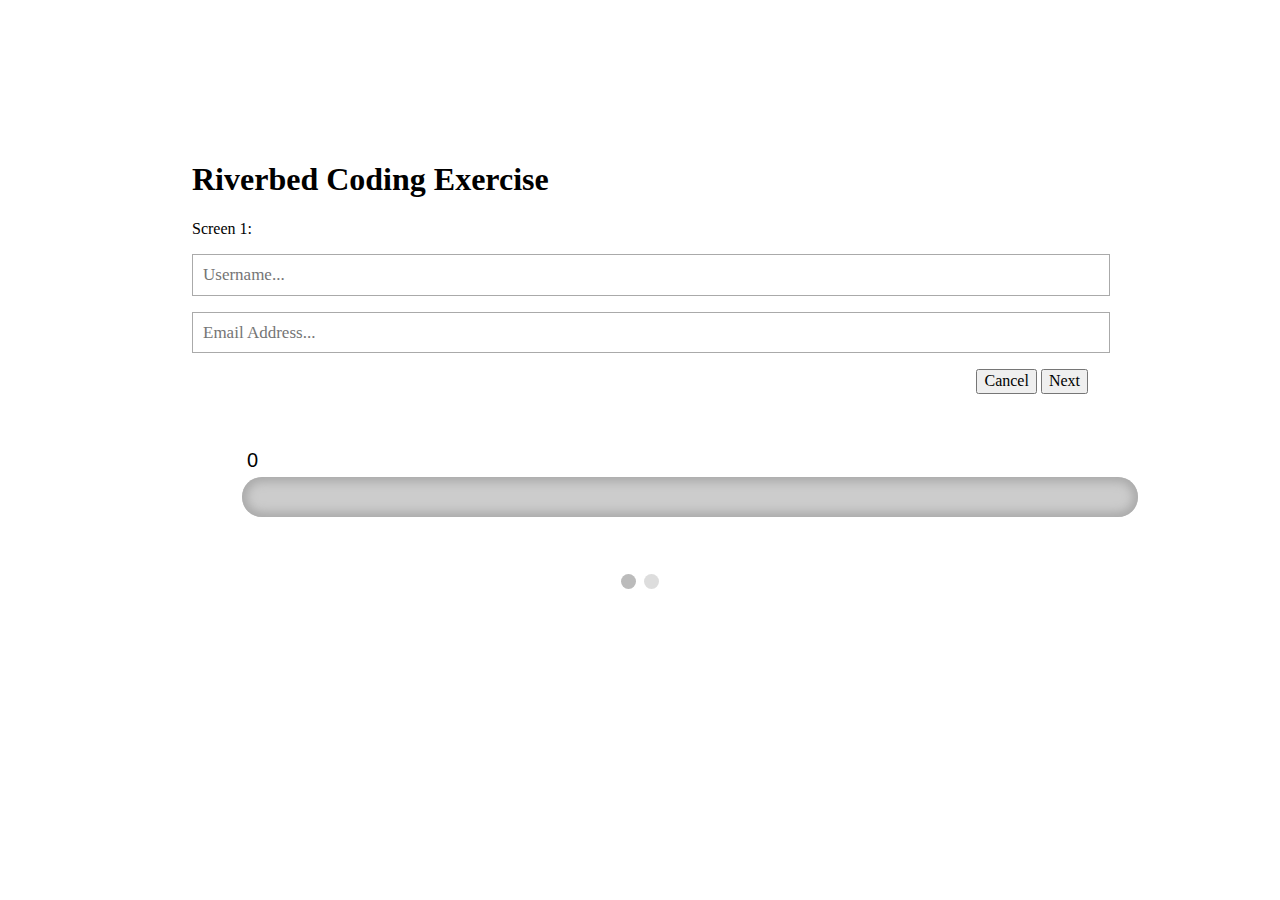
<file: Front End - Copy/index.html>
<!doctype html>

    <head>
        <meta charset="utf-8">
        <meta http-equiv="X-UA-Compatible" content="IE=edge,chrome=1">
        <title>Riverbed Coding Exercise</title>
        <meta name="description" content="">
		<meta name="viewport" content="width=device-width, initial-scale=1, shrink-to-fit=no">

		<link rel="manifest" href="site.webmanifest">
		<link rel="apple-touch-icon" href="icon.png">
		<!-- Place favicon.ico in the root directory -->

		<link rel="stylesheet" href="css/normalize.css">
		<link rel="stylesheet" href="css/main.css">
		</head>

		<body>

	<form id="regForm" action="">

		<h1>Riverbed Coding Exercise</h1>

		<!-- One "tab" for each step in the form: -->
		<div class="tab">Screen 1:
		  <p><input id="uname" class="totalFields" placeholder="Username..." name="username" oninput="this.className = 'totalFields completedFields'; validateName(); progressMade();"></p>
		  <p><input id="emailAdd" class="totalFields" placeholder="Email Address..." name="email" oninput="this.className = 'totalFields completedFields';" onchange="validateEmail(); progressMade();"></p>
		</div>

		<div class="tab">Screen 2:
		  <p><input id="numberCent" class="totalFields" type="text" pattern="[0-9]{3}" placeholder="Enter integer 1-100..." name="numberCent" oninput="this.className = 'totalFields completedFields'; validateNumb(); progressMade();"></p>
		  <select id="selectWisely" class="totalFields" name="selectBox" onchange="this.className = 'totalFields completedFields'; progressMade(); validateSelect();">
			<option value="" selected>I am not ready to submit my information</option> 
			<option value="confirmReady" name="confirmation">I am ready to submit my information</option>
		  </select>
		</div>

		<!-- oninput="this.className = ''" -->

		<div style="overflow:auto;">
		  <div style="float:right;">
		  	<button type="button" id="prevBtn" onclick="nextPrev(-1)">Previous</button>
		  	<button type="button" onclick="this.form.reset()">Cancel</button>
		    <button type="button" id="nextBtn" onclick="nextPrev(1); validateEmail();">Next</button>
		  </div>
		</div>

		<progress id="progressBar" value="0" max="100"></progress>

		<!-- Circles which indicates the steps of the form: -->
		<div style="text-align:center;margin-top:40px;">
		  <span class="step"></span>
		  <span class="step"></span>

		</div>

	</form>





  <script src="js/vendor/modernizr-3.6.0.min.js"></script>
  <script src="js/main.js"></script>

</body>

</html>
</file>
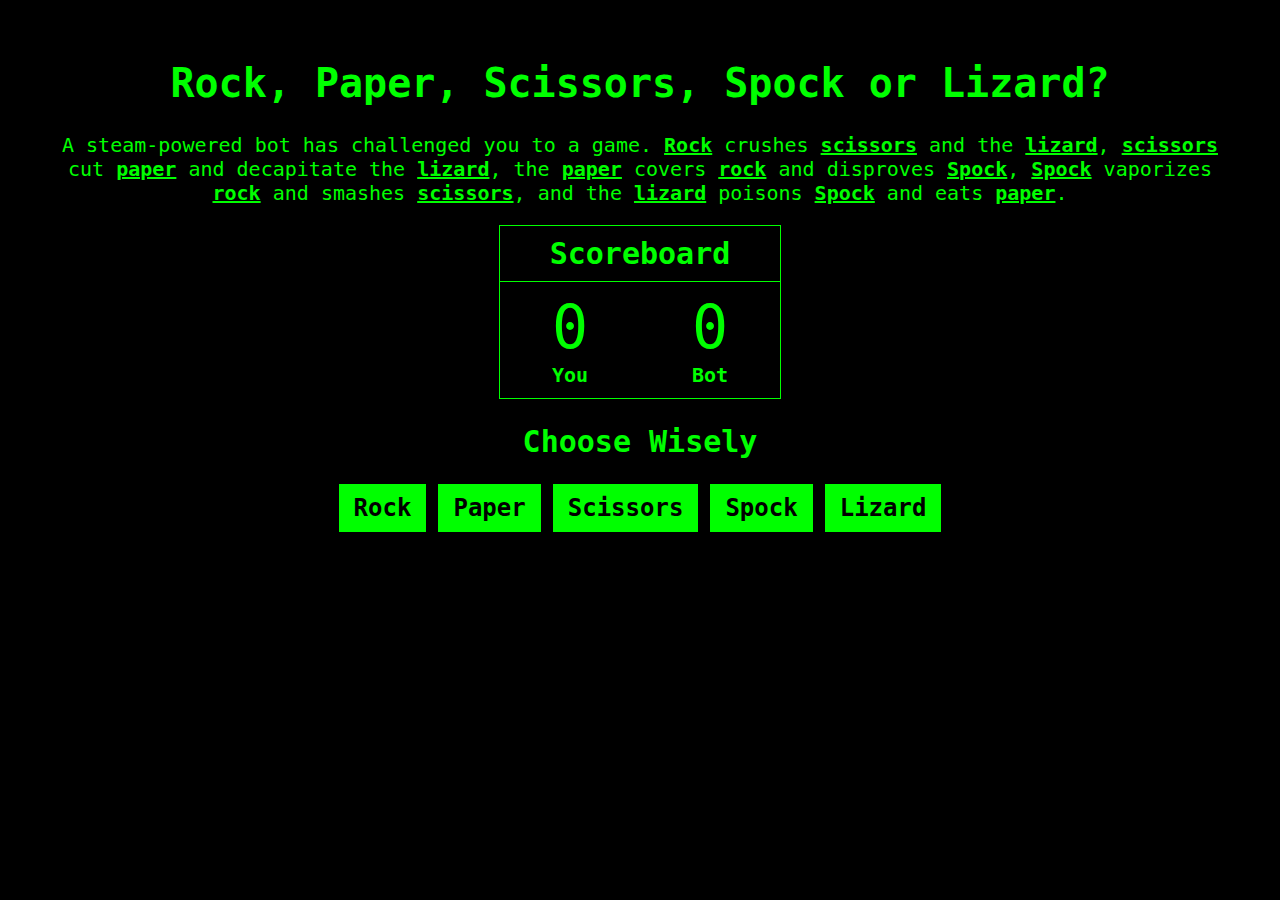
<file: rock_paper_scissors_Spock_lizard/index.html>
<!DOCTYPE html>
<html>

<head>

	<meta charset="UTF-8">

	<title>Parchment, Stone, Blade, Vulcan, or Reptile?</title>
	<link rel="stylesheet" href="css/normalize.css">
	<link rel="stylesheet" href="css/main.css">

</head>

<body>

<h1>Rock, Paper, Scissors, Spock or Lizard?</h1>

<p>A steam-powered bot has challenged you to a game. <strong>Rock</strong> crushes <strong>scissors</strong> and the <strong>lizard</strong>, <strong>scissors</strong> cut <strong>paper</strong> and decapitate the <strong>lizard</strong>, the <strong>paper</strong> covers <strong>rock</strong> and disproves <strong>Spock</strong>, <strong>Spock</strong> vaporizes <strong>rock</strong> and smashes <strong>scissors</strong>, and the <strong>lizard</strong> poisons <strong>Spock</strong> and eats <strong>paper</strong>.</p>

<div class="scoreboard">
  <h2>Scoreboard</h2>
  <table>
    <tbody>
      <tr>
        <td id="humanScore">0</td>
        <td id="computerScore">0</td>
      </tr>
    </tbody>
    <tfoot>
      <tr>
        <th>You</th>
        <th>Bot</th>
      </tr>
    </tfoot>
  </table>
</div>

<h2>Choose Wisely</h2>

<button id="rock">Rock</button>

<button id="paper">Paper</button>

<button id="scissors">Scissors</button>

<button id="Spock">Spock</button>

<button id="lizard">Lizard</button>


<div id="status"></div>

 <script src="js/main.js"></script>

</body>

</html>
</file>
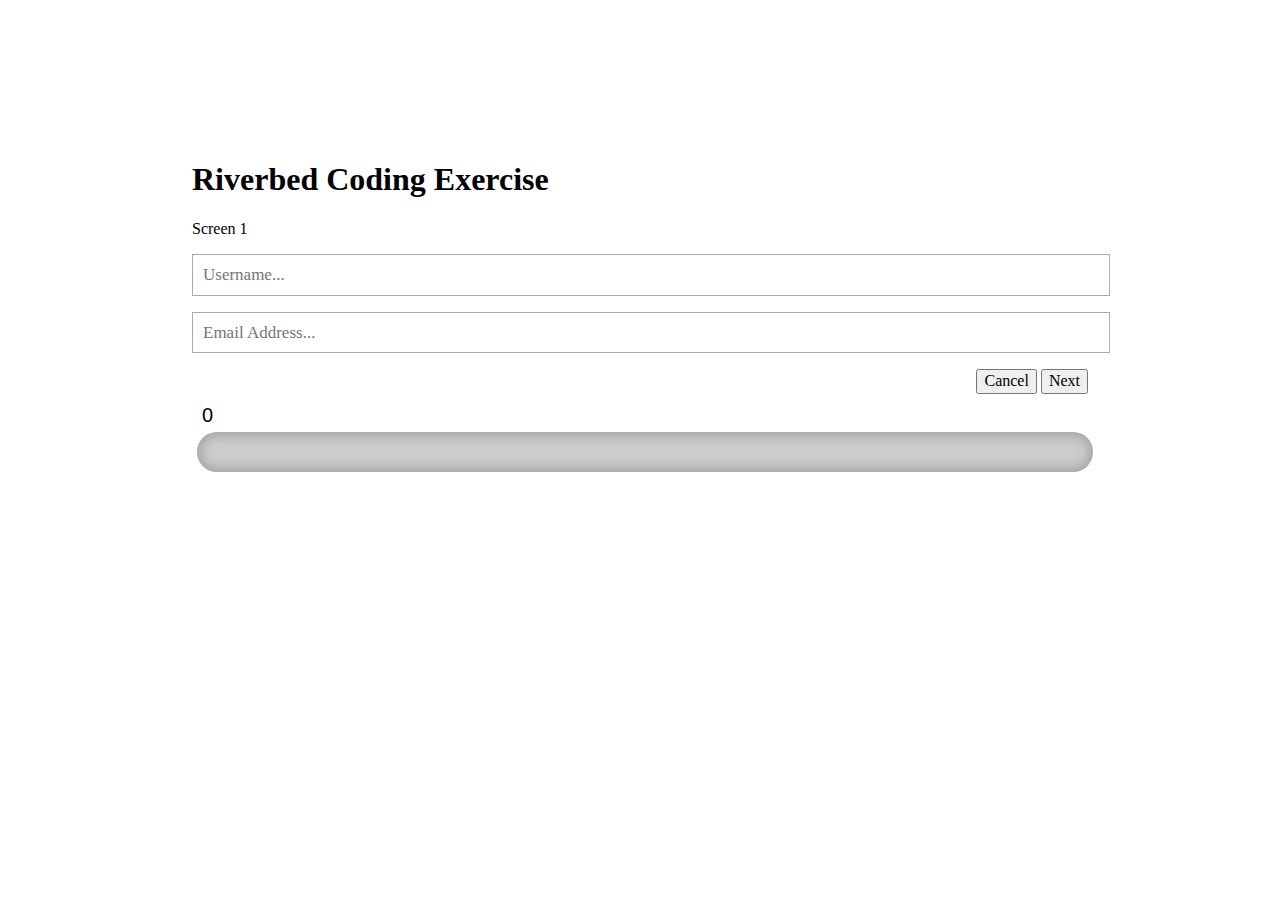
<file: redo/redo.html>
<!doctype html>

    <head>
        <meta charset="utf-8">
        <meta http-equiv="X-UA-Compatible" content="IE=edge,chrome=1">
        <title>Riverbed Coding Exercise</title>
        <meta name="description" content="">
    <meta name="viewport" content="width=device-width, initial-scale=1, shrink-to-fit=no">

    <link rel="manifest" href="site.webmanifest">
    <link rel="apple-touch-icon" href="icon.png">
    <!-- Place favicon.ico in the root directory -->

    <link rel="stylesheet" href="css/normalize.css">
    <link rel="stylesheet" href="css/main.css">
    </head>

    <body>

<form id="regForm" method="POST" action="">

<h1>Riverbed Coding Exercise</h1>

<!-- One "tab" for each step in the form (in this case two, but this is scalable: -->
<div class="tab">Screen 1
  <p><input id="uname" class="question" placeholder="Username..."></p>
  <p><input id="emailAdd" class="question" placeholder="Email Address..."></p>
</div>

<div class="tab">Screen 2
  <p><input id="numberCent" class="question" placeholder="Enter integer 1-100..."></p> 
     <select id="selectWisely" class="question" name="selectBox">
      <option value="" selected>I am not ready to submit my information</option> 
      <option value="confirmReady" name="confirmation">I am ready to submit my information</option>
    </select>
</div>

<div class="buttonBox">
  <div class="buttons">
    <button type="button" id="prevBtn">Previous</button>
    <button type="button" id="cancBtn">Cancel</button>
    <button type="button" id="nextBtn">Next</button>
  </div>
</div>

<progress id="progressBar" value="0" max="100"></progress>


</form>

  <script src="js/vendor/modernizr-3.6.0.min.js"></script>
  <script src="js/main.js"></script>

</body>

</html>
</file>
<file: Front End - Copy/css/main.css>
/* Style the form */
#regForm {
  background-color: #ffffff;
  margin: 100px auto;
  padding: 40px;
  width: 70%;
  min-width: 300px;
}

/* Style the input fields */
input {
  padding: 10px;
  width: 100%;
  font-size: 17px;
  font-family: Raleway;
  border: 1px solid #aaaaaa;
}

/* Mark input boxes that gets an error on validation: */
input.invalid {
  background-color: #ffdddd;
}

/* Hide all steps by default: */
.tab {
  display: none;
}

/* Make circles that indicate the steps of the form: */
.step {
  height: 15px;
  width: 15px;
  margin: 0 2px;
  background-color: #bbbbbb;
  border: none; 
  border-radius: 50%;
  display: inline-block;
  opacity: 0.5;
}

/* Mark the active step: */
.step.active {
  opacity: 1;
}

/* Mark the steps that are finished and valid: */
.step.finish {
  background-color: #4CAF50;
}

progress {
  -webkit-appearance: none;
  appearance: none;
  border: none;
  height: 40px;
  width: 100%;
  margin: 50px;
}
progress::-webkit-progress-bar {
  background: #ccc;
  box-shadow: inset 0px 0px 10px 5px #aaa;
  border-radius: 20px;
}
progress::-webkit-progress-value {
  background-image: #25F;
  border-radius: 20px;
}
progress::before {
  content: attr(value);
  position: relative;
  left: attr(value)%;
  display: block;
  margin: 5px;
  font: caption;
  font-size: 20px;
  color: #000;
}
</file>
<file: rock_paper_scissors_Spock_lizard/css/main.css>
body {
  font-family: monospace;
  font-size: 20px;
  text-align: center;
  background: black;
  color: lime;
  margin: 3em;
}

strong {
  text-decoration: underline;
}

button {
  background: lime;
  color: black;
  border: none;
  padding: 10px 15px;
  font-size: 1.2em;
  font-family: monospace;
  font-weight: bold;
}
button:active {
  background: green;
}

.scoreboard {
  width: 14em;
  margin: auto;
  border: 1px solid lime;
}
.scoreboard h2 {
  border-bottom: 1px solid lime;
  margin: 0;
  padding: 10px;
}
.scoreboard table {
  margin: 10px auto;
  width: 100%;
  border-collapse: collapse;
}
.scoreboard th, .scoreboard td {
  text-align: center;
}
.scoreboard td {
  font-size: 3em;
  padding: 0 20px;
}

#status {
  margin-top: 20px;
}
</file>
<file: redo/css/main.css>
/* Style the form */
#regForm {
  background-color: #ffffff;
  margin: 100px auto;
  padding: 40px;
  width: 70%;
  min-width: 300px;
}

/* Style the input fields */
input {
  padding: 10px;
  width: 100%;
  font-size: 17px;
  font-family: Raleway;
  border: 1px solid #aaaaaa;
}

/* Mark input boxes that gets an error on validation: */
.question.invalid {
  background-color: #ffdddd;
  border: 2px solid #ff0000;
}

/* Hide all steps by default: */
.tab {
  display: none;
}

/* Style the buttons: */
.buttonbox {
  overflow:auto;
}

.buttons {
  float:right;
}

progress {
  -webkit-appearance: none;
  appearance: none;
  border: none;
  height: 40px;
  width: 100%;
  margin: 5px;
}
progress::-webkit-progress-bar {
  background: #ccc;
  box-shadow: inset 0px 0px 10px 5px #aaa;
  border-radius: 20px;
}
progress::-webkit-progress-value {
  background-image: #25F;
  border-radius: 20px;
}
progress::before {
  content: attr(value);
  position: relative;
  left: attr(value)%;
  display: block;
  margin: 5px;
  font: caption;
  font-size: 20px;
  color: #000;
}
</file>
